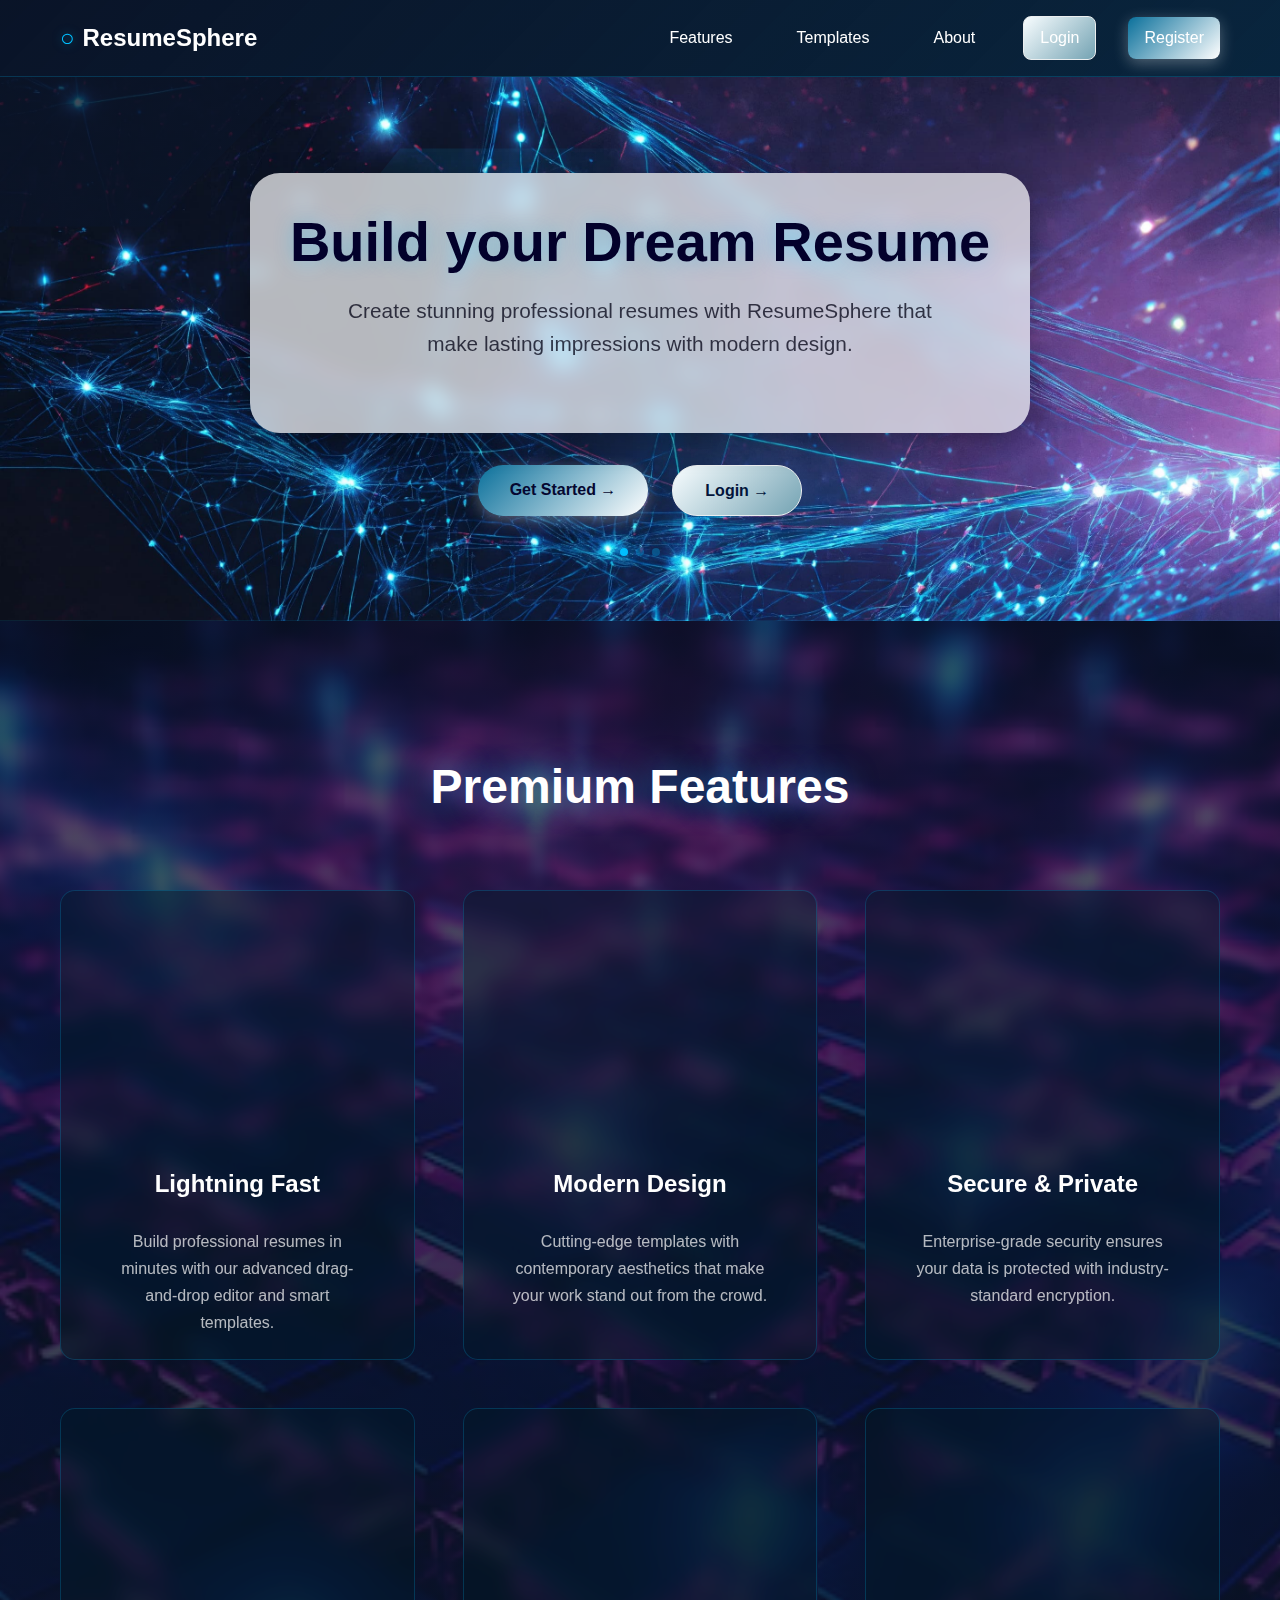
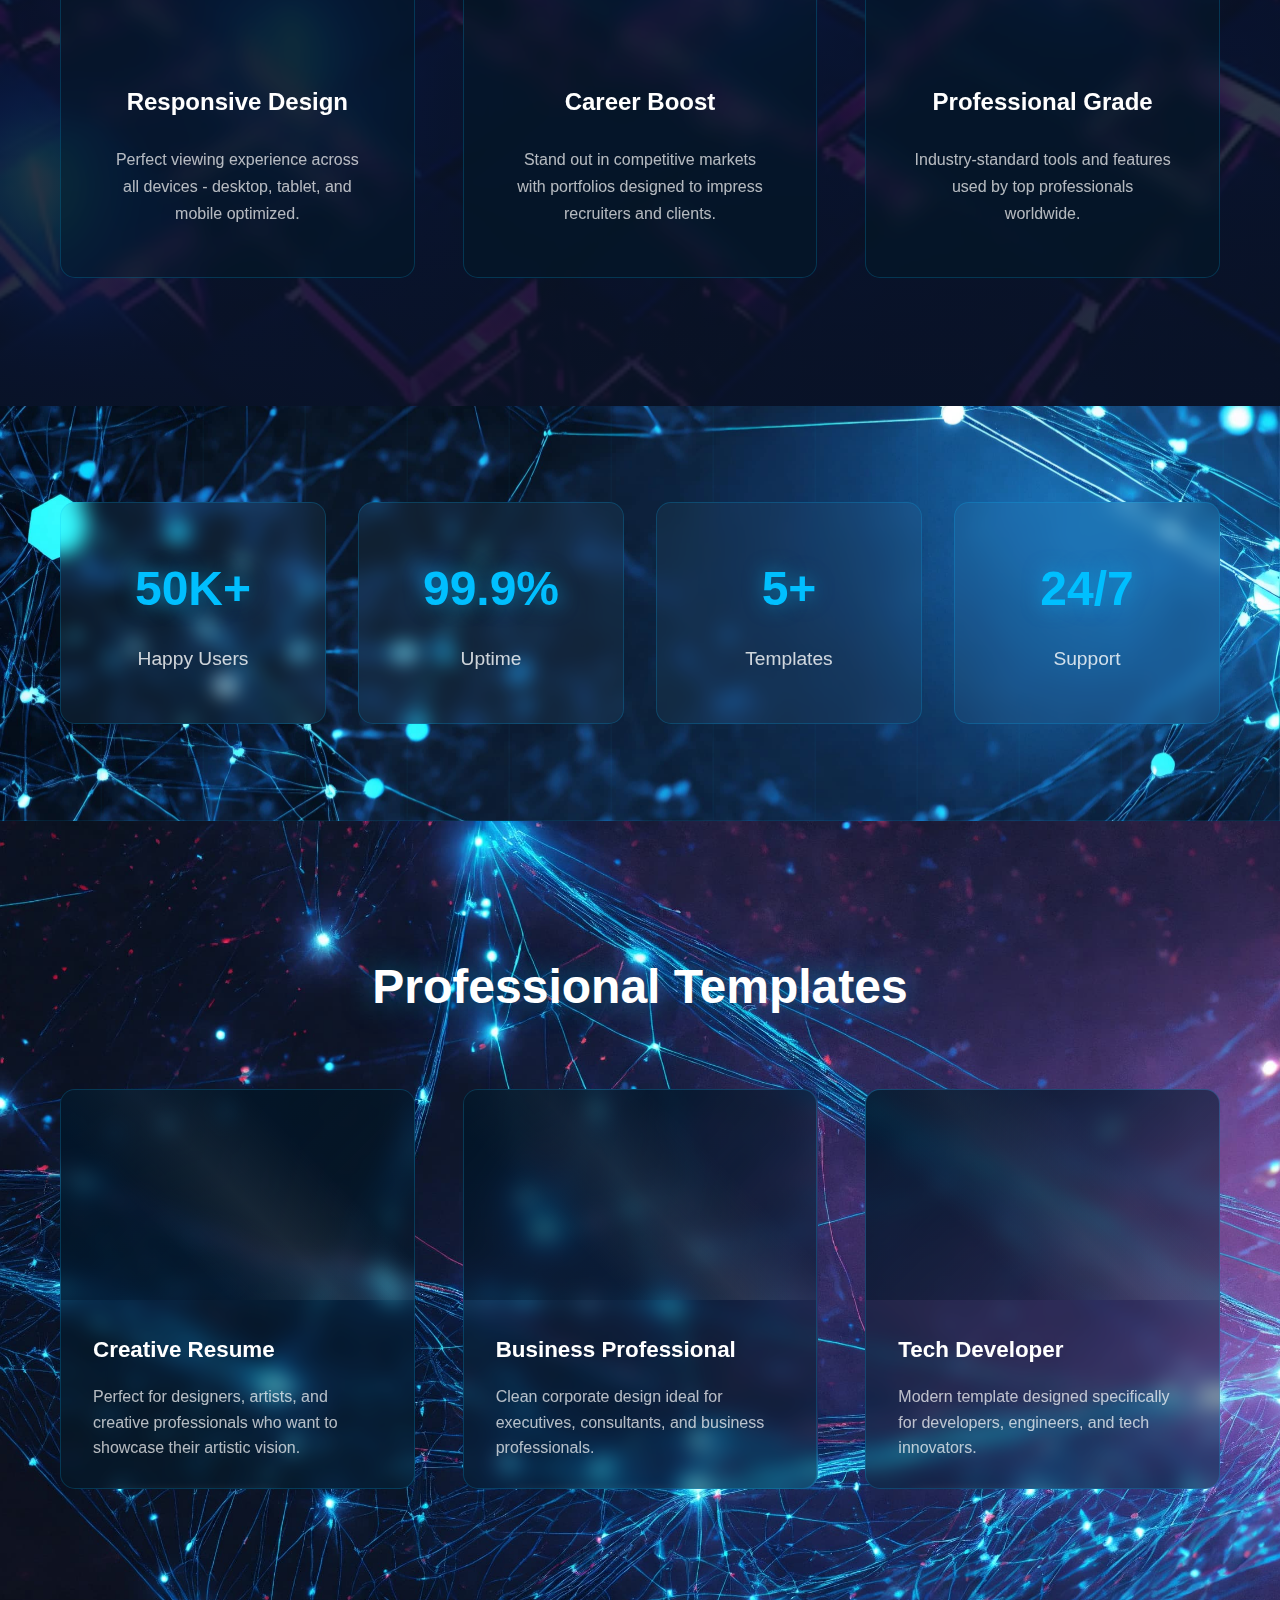
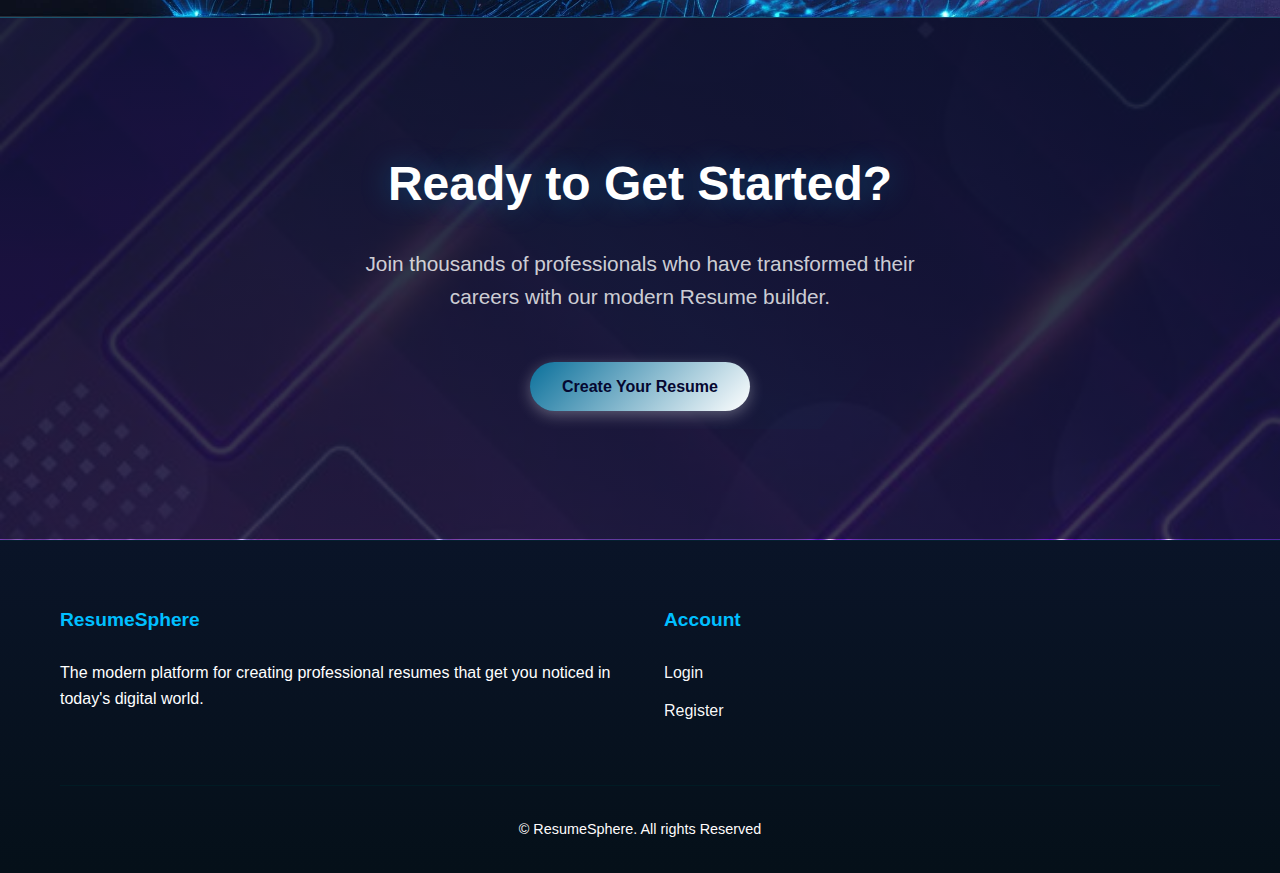
<file: index.html>
<!DOCTYPE html>
<html lang="en">
<head>
    <meta charset="UTF-8">
    <meta name="viewport" content="width=device-width, initial-scale=1.0">
    <title>ResumeSphere</title>
    <link rel="stylesheet" href="css/style_homepage.css">
    <style>
        * {
            margin: 0;
            padding: 0;
            box-sizing: border-box;
        }

        body {
            font-family: 'Inter', -apple-system, BlinkMacSystemFont, 'Segoe UI', sans-serif;
            line-height: 1.6;
            background: #0a1428;
            color: white;
            overflow-x: hidden;
        }

        .container {
            max-width: 1200px;
            margin: 0 auto;
            padding: 0 20px;
        }

        header {
            background: linear-gradient(135deg, rgba(10, 20, 40, 0.95), rgba(0, 191, 255, 0.1));
            backdrop-filter: blur(20px);
            border-bottom: 1px solid rgba(0, 191, 255, 0.2);
            padding: 1rem 0;
            position: sticky;
            top: 0;
            z-index: 100;
        }

        nav {
            display: flex;
            justify-content: space-between;
            align-items: center;
        }

        .logo {
            font-size: 1.5rem;
            font-weight: 700;
            font-family:'Gill Sans', 'Gill Sans MT', Calibri, 'Trebuchet MS', sans-serif;
            color: #ffffff;
            display: flex;
            align-items: center;
            gap: 0.5rem;
            position: relative;
            animation: logo-pulse 2s ease-in-out infinite;
        }

        @keyframes logo-pulse {
            0% { transform: scale(1); }
            50% { transform: scale(1.05); }
            100% { transform: scale(1); }
        }

        .logo::before {
            content: '○';
            font-size: 1.5rem;
            color: #00bfff;
            text-shadow: 0 0 10px rgba(0, 191, 255, 0.5);
        }

        .nav-links {
            display: flex;
            gap: 2rem;
            align-items: center;
        }

        .nav-links a {
            color: rgb(255, 255, 255);
            text-decoration: none;
            padding: 0.5rem 1rem;
            border-radius: 8px;
            transition: all 0.3s ease;
            font-weight: 500;
            position: relative;
        }

        .nav-links a::after {
            content: '';
            position: absolute;
            bottom: 0;
            left: 0;
            width: 0;
            height: 2px;
            background: #00bfff;
            transition: width 0.3s ease;
        }

        .nav-links a:hover::after {
            width: 100%;
        }

        .nav-links a:hover {
            color: #00bfff;
            background: rgba(0, 191, 255, 0.1);
        }

        .btn-primary {
            background: linear-gradient(135deg, #0a709b, #ffffff);
            color: rgb(5, 7, 48);
            border: none;
            padding: 0.75rem 2rem;
            border-radius: 25px;
            font-weight: 600;
            cursor: pointer;
            transition: all 0.3s ease;
            text-decoration: none;
            display: inline-block;
            box-shadow: 0 4px 15px rgba(255, 255, 255, 0.3);
        }

        .btn-primary:hover {
            background: linear-gradient(135deg, #abd5e4, #bce3f0);
            transform: translateY(-2px);
            box-shadow: 0 8px 25px rgba(70, 119, 135, 0.712);
        }

        .btn-secondary {
             background: linear-gradient(135deg, #f8fdff, #74a3b3);
            color: #02143a;
            border: 1px solid #ebeeef;
            padding: 0.75rem 2rem;
            border-radius: 25px;
            font-weight: 600;
            cursor: pointer;
            transition: all 0.3s ease;
            text-decoration: none;
            display: inline-block;
        }

        .btn-secondary:hover {
            background: rgba(0, 191, 255, 0.1);
            transform: translateY(-2px);
        }

        .hero {
            background: url('images/pic1.jpg') no-repeat center center;
            background-size: cover;
            position: relative;
            padding: 6rem 0 4rem;
            text-align: center;
            border-bottom: 1px solid rgba(0, 191, 255, 0.1);
        }

        .hero::after {
            content: '';
            position: absolute;
            top: 0;
            left: 0;
            right: 0;
            bottom: 0;
            background: linear-gradient(180deg, rgba(10, 20, 40, 0.85) 0%, rgba(10, 20, 40, 0.7) 100%);
            z-index: 0;
        }

        .hero-content {
            position: relative;
            z-index: 3;
        }

        .title-box {
            display: inline-block;
            background: rgba(255, 255, 255, 0.7);
            backdrop-filter: blur(10px);
            padding: 1.5rem 2.5rem;
            border-radius: 30px;
            border: transparent;
            margin-bottom: 1rem;
            box-shadow: 0 10px 30px rgba(0, 0, 0, 0.3);
            position: relative;
            animation: glow 2s ease-in-out infinite alternate;
        }

        @keyframes glow {
            0% { box-shadow: 0 10px 30px rgba(0, 191, 255, 0.3); }
            100% { box-shadow: 0 10px 40px rgba(0, 191, 255, 0.5); }
        }

        .title-box h1 {
            font-size: 3.5rem;
            font-weight: 700;
            color: rgb(3, 1, 43);
            text-shadow: 0 0 20px rgba(0, 191, 255, 0.3);
            margin-bottom: 0.5rem;
        }

        .title-box .subtitle {
            font-size: 1.3rem;
            color: rgba(0, 0, 18, 0.753);
            line-height: 1.6;
            max-width: 600px;
        }

        .hero-buttons {
            display: flex;
            gap: 1.5rem;
            justify-content: center;
            margin-top: 1rem;
        }

        .page-dots {
            display: flex;
            justify-content: center;
            gap: 0.5rem;
            margin-top: 2rem;
        }

        .dot {
            width: 8px;
            height: 8px;
            border-radius: 50%;
            background: rgba(0, 191, 255, 0.3);
            cursor: pointer;
            transition: all 0.3s ease;
        }

        .dot.active {
            background: #00bfff;
            box-shadow: 0 0 10px rgba(0, 191, 255, 0.5);
        }

        .features {
            background: url('images/pic16.avif')  no-repeat center center;
            position: relative;
            background-size: cover;
            padding: 8rem 0;
            border-bottom: transparent;
        }

        .features::after {
            content: '';
            position: absolute;
            top: 0;
            left: 0;
            right: 0;
            bottom: 0;
            background: linear-gradient(180deg, rgba(10, 20, 40, 0.7) 0%, rgba(10, 20, 40, 0.9) 100%);
            z-index: 0;
        }

        .features .container {
            position: relative;
            z-index: 2;
        }

        .section-title {
            text-align: center;
            font-size: 3rem;
            margin-bottom: 4rem;
            font-weight: 700;
            color: #ffffff;
            text-shadow: 0 0 30px rgba(0, 191, 255, 0.5);
        }

        .feature-grid {
            display: grid;
            grid-template-columns: repeat(auto-fit, minmax(350px, 1fr));
            gap: 3rem;
        }

        .feature-card {
            background: rgba(1, 27, 36, 0.381);
            backdrop-filter: blur(10px);
            border-radius: 15px;
            border: 1px solid rgba(0, 191, 255, 0.2);
            text-align: center;
            transition: all 0.4s ease;
            position: relative;
            overflow: hidden;
            max-height: 470px;
        }

        .feature-card::before {
            content: '';
            position: absolute;
            top: 0;
            left: -100%;
            width: 100%;
            height: 100%;
            background: solid rgba(0, 191, 255, 0.1);
            transition: left 0.5s ease;
        }

        .feature-card:hover::before {
            left: 100%;
        }

        .feature-card:hover {
            transform: translateY(-10px);
            border-color: rgba(0, 191, 255, 0.4);
            box-shadow: 0 20px 40px rgba(0, 191, 255, 0.2);
            background: rgba(0, 191, 255, 0.08);
        }

        .feature-image {
            height: 210px;
            width: 100%;
            background-size: cover;
           border-radius: 20px;
            background-position: center;
            width: 100%;
            transition: all 0.5s ease;
        }

        .feature-card:hover .feature-image {
            transform: scale(1.05);
        }

        .feature-content {
            padding: 1rem;
        }

        .feature-card h3 {
            color: white;
            margin-bottom: 1.5rem;
            font-size: 1.5rem;
            font-weight: 600;
        }

        .feature-card p {
            color: rgba(255, 255, 255, 0.7);
            line-height: 1.7;
        }

        .stats {
            background: url('images/pic2.jpg') no-repeat center center;
            background-size: cover;
            position: relative;
            padding: 6rem 0;
            border-bottom: 1px solid rgba(0, 191, 255, 0.1);
        }

        .stats::after {
            content: '';
            position: absolute;
            top: 0;
            left: 0;
            right: 0;
            bottom: 0;
            background: solid rgba(10, 20, 40, 0.8);
            z-index: 1;
        }

        .stats-content {
            position: relative;
            z-index: 2;
        }

        .stats-grid {
            display: grid;
            grid-template-columns: repeat(auto-fit, minmax(200px, 1fr));
            gap: 2rem;
            text-align: center;
        }

        .stat-item {
            background: rgba(138, 208, 231, 0.05);
            backdrop-filter: blur(10px);
            padding: 3rem 2rem;
            border-radius: 15px;
            border: 1px solid rgba(0, 191, 255, 0.2);
            transition: all 0.3s ease;
            position: relative;
        }

        .stat-item:hover {
            transform: translateY(-5px);
            border-color: rgba(0, 191, 255, 0.4);
            box-shadow: 0 15px 30px rgba(0, 191, 255, 0.2);
        }

        .stat-item h3 {
            font-size: 3rem;
            margin-bottom: 1rem;
            font-weight: 700;
            color: #00bfff;
            text-shadow: 0 0 20px rgba(0, 191, 255, 0.5);
        }

        .stat-item p {
            font-size: 1.2rem;
            color: rgba(255, 255, 255, 0.8);
            font-weight: 500;
        }

        .templates {
            background: url('images/pic1.jpg') no-repeat center center;
            background-size: cover;
            padding: 8rem 0;
            position: relative;
            border-bottom: 1px solid rgba(34, 126, 157, 0.594);
        }

        .templates::after {
            content: '';
            position: absolute;
            top: 0;
            left: 0;
            right: 0;
            bottom: 0;
            background:solid rgba(10, 20, 40, 0.8);
            z-index: 0;
        }

        .templates .container {
            position: relative;
            z-index: 2;
        }

        .template-grid {
            display: grid;
            grid-template-columns: repeat(auto-fit, minmax(350px, 1fr));
            gap: 3rem;
        }

        .template-card {
            background: rgba(1, 27, 36, 0.381);
              backdrop-filter: blur(10px);
            border-radius: 15px;
            overflow: hidden;
            backdrop-filter: blur(10px);
            border: 1px solid rgba(0, 191, 255, 0.2);
            transition: all 0.4s ease;
            position: relative;
        }

        .template-image {
            height: 210px;
            background-size: cover;
            background-position: center;
            display: flex;
            align-items: center;
            justify-content: center;
            font-size: 3rem;
            color: white;
            position: relative;
            overflow: hidden;
            transition: all 0.5s ease;
        }

        .template-image:hover {
            transform: scale(1.05);
        }

        .template-image::after {
            content: '';
            position: absolute;
            top: 0;
            left: 0;
            right: 0;
            bottom: 0;
            background: linear-gradient(135deg, rgba(0, 20, 40, 0.7) 0%, transparent 100%);
            transition: all 0.5s ease;
        }

        .template-image:hover::after {
            background: linear-gradient(135deg, rgba(0, 20, 40, 0.5) 0%, transparent 100%);
        }

        .template-image span {
            position: relative;
            z-index: 2;
            text-shadow: 0 2px 10px rgba(0,0,0,0.5);
            transition: all 0.5s ease;
        }

        .template-image:hover span {
            transform: scale(1.2);
        }

        .template-content {
            padding: 2rem;
        }

        .template-content h3 {
            color: white;
            margin-bottom: 1rem;
            font-size: 1.4rem;
            font-weight: 600;
        }

        .template-content p {
            color: rgba(255, 255, 255, 0.7);
            margin-bottom: 2rem;
            line-height: 1.6;
        }

        .cta {
            background: url('images/pic21.jpg') no-repeat center center;
            background-size: cover;
            padding: 8rem 0;
            text-align: center;
            position: relative;
            border-bottom: 1px solid rgba(0, 191, 255, 0.1);
        }

        .cta::after {
            content: '';
            position: absolute;
            top: 0;
            left: 0;
            right: 0;
            bottom: 0;
            background: linear-gradient(180deg, rgba(10, 20, 40, 0.9) 0%, rgba(10, 20, 40, 0.8) 100%);
            z-index: 1;
        }

        .cta-content {
            position: relative;
            z-index: 2;
        }

        .cta h2 {
            font-size: 3rem;
            margin-bottom: 1.5rem;
            font-weight: 700;
            color: white;
            text-shadow: 0 0 30px rgba(0, 191, 255, 0.3);
        }

        .cta p {
            font-size: 1.3rem;
            margin-bottom: 3rem;
            color: rgba(255, 255, 255, 0.8);
            max-width: 600px;
            margin-left: auto;
            margin-right: auto;
        }

        footer {
            /* background: url('https://images.unsplash.com/photo-1519750783826-e2420f4d687f?ixlib=rb-4.0.3&ixid=M3wxMjA3fDB8MHxwaG90by1wYWdlfHx8fGVufDB8fHx8fA%3D%3D&auto=format&fit=crop&w=2070&q=80') no-repeat center center; */
            background-size: cover;
            color: white;
            padding: 4rem 0 2rem;
            position: relative;
        }

        footer::after {
            content: '';
            position: absolute;
            top: 0;
            left: 0;
            right: 0;
            bottom: 0;
         /* background: linear-gradient(180deg, rgba(5, 10, 20, 0.9) 0%, rgba(5, 10, 20, 0.95) 100%); */
            z-index: 1;
        }

        .footer-content {
            position: relative;
            z-index: 2;
            display: grid;
            grid-template-columns: repeat(auto-fit, minmax(250px, 1fr));
            gap: 3rem;
            margin-bottom: 3rem;
        }

        .footer-section h3 {
            margin-bottom: 1.5rem;
            color: #00bfff;
            font-weight: 600;
            font-size: 1.2rem;
        }

        .footer-section ul {
            list-style: none;
        }

        .footer-section ul li {
            margin-bottom: 0.8rem;
        }

        .footer-section ul li a {
            color: rgba(255, 255, 255, 0.973);
            text-decoration: none;
            transition: all 0.3s ease;
        }

        .footer-section ul li a:hover {
            color: #ffffff;
            transform: translateX(5px);
        }

        .footer-bottom {
            text-align: center;
            padding-top: 2rem;
            border-top: 1px solid rgba(1, 28, 37, 0.938);
            color: rgb(255, 255, 255)
        }
        .footer-bottom p {
            margin: 0;
            font-size: 0.9rem;
            color: rgba(255, 252, 252);
        }

        @media (max-width: 768px) {
            .hero {
                padding: 4rem 0 2rem;
            }

            .title-box h1 {
                font-size: 2.5rem;
            }

            .title-box .subtitle {
                font-size: 1rem;
            }

            .hero-buttons {
                flex-direction: column;
                align-items: center;
            }

            .nav-links {
                gap: 1rem;
            }

            .feature-grid,
            .template-grid {
                grid-template-columns: 1fr;
            }

            .stats-grid {
                grid-template-columns: repeat(2, 1fr);
            }

            .title-box {
                padding: 1rem 1.5rem;
            }
        }
    </style>
</head>
<body>
    <header>
        <nav class="container">
            <div class="logo">ResumeSphere</div>
            <div class="nav-links">
                <a href="#features">Features</a>
                <a href="#templates">Templates</a>
                <a href="#about">About</a>
                <a href="login.php" class="btn-secondary">Login</a>
                <a href="register.php" class="btn-primary">Register</a>
            </div>
        </nav>
    </header>

    <section class="hero">
        <div class="container">
            <div class="hero-content">
                <div class="title-box">
                    <h1>Build your Dream Resume</h1>
                    <p class="subtitle">Create stunning professional resumes with ResumeSphere that make lasting impressions with modern design.</p>
                </div>
                <div class="hero-buttons">
                    <a href="register.php" class="btn-primary">Get Started →</a>
                    <a href="login.php" class="btn-secondary">Login →</a>
                </div>
                <div class="page-dots">
                    <div class="dot active"></div>
                    <div class="dot"></div>
                    <div class="dot"></div>
                </div>
            </div>
        </div>
    </section>

    <section class="features" id="features">
        <div class="container">
            <h2 class="section-title">Premium Features</h2>
            <div class="feature-grid">
                <div class="feature-card">
                    <div class="feature-image" style="background-image: url('https://images.unsplash.com/photo-1551288049-bebda4e38f71?ixlib=rb-4.0.3&ixid=M3wxMjA3fDB8MHxwaG90by1wYWdlfHx8fGVufDB8fHx8fA%3D%3D&auto=format&fit=crop&w=2070&q=80')"></div>
                    <div class="feature-content">
                        <h3>Lightning Fast</h3>
                        <p>Build professional resumes in minutes with our advanced drag-and-drop editor and smart templates.</p>
                    </div>
                </div>
                <div class="feature-card">
                    <div class="feature-image" style="background-image: url('https://images.unsplash.com/photo-1547658719-da2b51169166?ixlib=rb-4.0.3&ixid=M3wxMjA3fDB8MHxwaG90by1wYWdlfHx8fGVufDB8fHx8fA%3D%3D&auto=format&fit=crop&w=1964&q=80')"></div>
                    <div class="feature-content">
                        <h3>Modern Design</h3>
                        <p>Cutting-edge templates with contemporary aesthetics that make your work stand out from the crowd.</p>
                    </div>
                </div>
                <div class="feature-card">
                    <div class="feature-image" style="background-image: url('https://images.unsplash.com/photo-1496171367470-9ed9a91ea931?ixlib=rb-4.0.3&ixid=M3wxMjA3fDB8MHxwaG90by1wYWdlfHx8fGVufDB8fHx8fA%3D%3D&auto=format&fit=crop&w=2070&q=80')"></div>
                    <div class="feature-content">
                        <h3>Secure & Private</h3>
                        <p>Enterprise-grade security ensures your data is protected with industry-standard encryption.</p>
                    </div>
                </div>
                <div class="feature-card">
                    <div class="feature-image" style="background-image: url('https://images.unsplash.com/photo-1555774698-0b77e0d5fac6?ixlib=rb-4.0.3&ixid=M3wxMjA3fDB8MHxwaG90by1wYWdlfHx8fGVufDB8fHx8fA%3D%3D&auto=format&fit=crop&w=2070&q=80')"></div>
                    <div class="feature-content">
                        <h3>Responsive Design</h3>
                        <p>Perfect viewing experience across all devices - desktop, tablet, and mobile optimized.</p>
                    </div>
                </div>
                <div class="feature-card">
                    <div class="feature-image" style="background-image: url('https://images.unsplash.com/photo-1521791136064-7986c2920216?ixlib=rb-4.0.3&ixid=M3wxMjA3fDB8MHxwaG90by1wYWdlfHx8fGVufDB8fHx8fA%3D%3D&auto=format&fit=crop&w=2069&q=80')"></div>
                    <div class="feature-content">
                        <h3>Career Boost</h3>
                        <p>Stand out in competitive markets with portfolios designed to impress recruiters and clients.</p>
                    </div>
                </div>
                <div class="feature-card">
                    <div class="feature-image" style="background-image: url('https://images.unsplash.com/photo-1551288049-bebda4e38f71?ixlib=rb-4.0.3&ixid=M3wxMjA3fDB8MHxwaG90by1wYWdlfHx8fGVufDB8fHx8fA%3D%3D&auto=format&fit=crop&w=2070&q=80')"></div>
                    <div class="feature-content">
                        <h3>Professional Grade</h3>
                        <p>Industry-standard tools and features used by top professionals worldwide.</p>
                    </div>
                </div>
            </div>
        </div>
    </section>

    <section class="stats">
        <div class="container">
            <div class="stats-content">
                <div class="stats-grid">
                    <div class="stat-item">
                        <h3>50K+</h3>
                        <p>Happy Users</p>
                    </div>
                    <div class="stat-item">
                        <h3>99.9%</h3>
                        <p>Uptime</p>
                    </div>
                    <div class="stat-item">
                        <h3>5+</h3>
                        <p>Templates</p>
                    </div>
                    <div class="stat-item">
                        <h3>24/7</h3>
                        <p>Support</p>
                    </div>
                </div>
            </div>
        </div>
    </section>

    <section class="templates" id="templates">
        <div class="container">
            <h2 class="section-title">Professional Templates</h2>
            <div class="template-grid">
                <div class="template-card">
                    <div class="template-image" style="background-image: url('https://images.unsplash.com/photo-1496171367470-9ed9a91ea931?ixlib=rb-4.0.3&ixid=M3wxMjA3fDB8MHxwaG90by1wYWdlfHx8fGVufDB8fHx8fA%3D%3D&auto=format&fit=crop&w=2070&q=80')">
                       
                    </div>
                    <div class="template-content">
                        <h3>Creative Resume</h3>
                        <p>Perfect for designers, artists, and creative professionals who want to showcase their artistic vision.</p>
                        <a href="#" class="btn-primary">Preview Template</a>
                    </div>
                </div>
                <div class="template-card">
                    <div class="template-image" style="background-image: url('https://images.unsplash.com/photo-1450101499163-c8848c66ca85?ixlib=rb-4.0.3&ixid=M3wxMjA3fDB8MHxwaG90by1wYWdlfHx8fGVufDB8fHx8fA%3D%3D&auto=format&fit=crop&w=2070&q=80')">
                        
                    </div>
                    <div class="template-content">
                        <h3>Business Professional</h3>
                        <p>Clean corporate design ideal for executives, consultants, and business professionals.</p>
                        <a href="#" class="btn-primary">Preview Template</a>
                    </div>
                </div>
                <div class="template-card">
                    <div class="template-image" style="background-image: url('https://images.unsplash.com/photo-1581094794329-c8112a89af12?ixlib=rb-4.0.3&ixid=M3wxMjA3fDB8MHxwaG90by1wYWdlfHx8fGVufDB8fHx8fA%3D%3D&auto=format&fit=crop&w=2070&q=80')">
                       
                    </div>
                    <div class="template-content">
                        <h3>Tech Developer</h3>
                        <p>Modern template designed specifically for developers, engineers, and tech innovators.</p>
                        <a href="#" class="btn-primary">Preview Template</a>
                    </div>
                </div>
            </div>
        </div>
    </section>

    <section class="cta">
        <div class="container">
            <div class="cta-content">
                <h2>Ready to Get Started?</h2>
                <p>Join thousands of professionals who have transformed their careers with our modern Resume builder.</p>
                <a href="register.php" class="btn-primary">Create Your Resume</a>
            </div>
        </div>
    </section>

    <footer id="about">
        <div class="container">
            <div class="footer-content">
                <div class="footer-section">
                    <h3>ResumeSphere</h3>
                    <p>The modern platform for creating professional resumes that get you noticed in today's digital world.</p>
                </div>
                <div class="footer-section">
                    <h3>Account</h3>
                    <ul>
                        <li><a href="login.php">Login</a></li>
                        <li><a href="register.php">Register</a></li>

                    </ul>
                </div>
            </div>
            <div class="footer-bottom" >
                <p>© ResumeSphere. All rights Reserved</p>
            </div>
        </div>
    </footer>
</body>
</html>
</file>
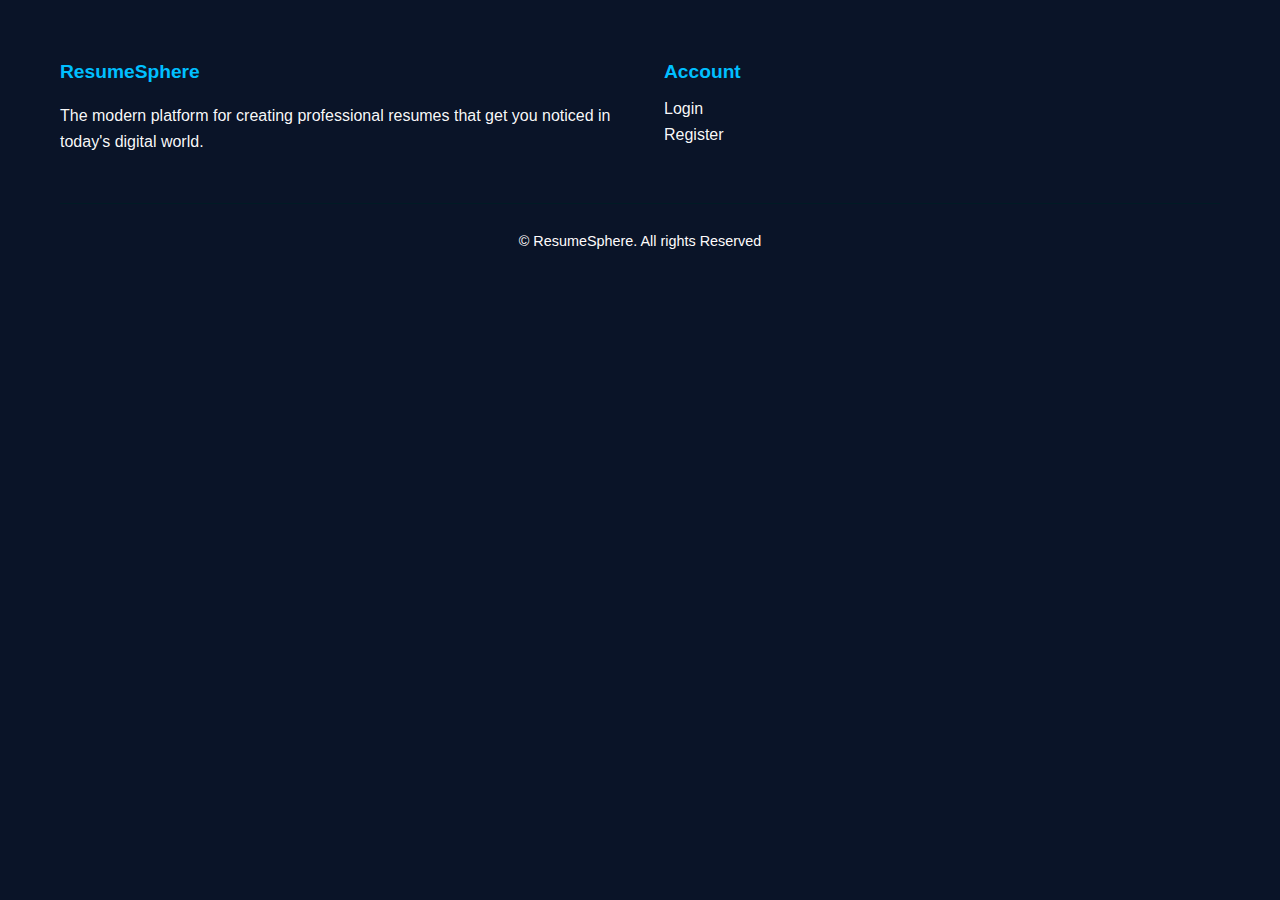
<file: footer.html>
<!DOCTYPE html>
<html lang="en">
<head>
    <meta charset="UTF-8">
    <meta name="viewport" content="width=device-width, initial-scale=1.0">
    <title>Footer - ResumeSphere</title>
    <style>
        * {
            margin: 0;
            padding: 0;
            box-sizing: border-box;
        }

        body {
            font-family: 'Inter', -apple-system, BlinkMacSystemFont, 'Segoe UI', sans-serif;
            line-height: 0.8;
            background: #0a1428;
            color: white;
        }

        .container {
            max-width: 1200px;
            margin: 0 auto;
            padding: 0 20px;
        }

        footer {
            background-size: cover;
            color: white;
            padding: 4rem 0 2rem;
            position: relative;
        }

        footer::after {
            content: '';
            position: absolute;
            top: 0;
            left: 0;
            right: 0;
            bottom: 0;
            /* background: linear-gradient(180deg, rgba(5, 10, 20, 0.9) 0%, rgba(5, 10, 20, 0.95) 100%); */
            z-index: 1;
        }

        .footer-content {
            position: relative;
            z-index: 2;
            display: grid;
            grid-template-columns: repeat(auto-fit, minmax(250px, 1fr));
            gap: 3rem;
            margin-bottom: 3rem;
        }

        .footer-section h3 {
            margin-bottom: 1.5rem;
            color: #00bfff;
            font-weight: 600;
            font-size: 1.2rem;
        }

        .footer-section p {
            color: rgba(255, 255, 255, 0.973);
            line-height: 1.6;
        }

        .footer-section ul {
            list-style: none;
        }

        .footer-section ul li {
            margin-bottom: 0.8rem;
        }

        .footer-section ul li a {
            color: rgba(255, 255, 255, 0.973);
            text-decoration: none;
            transition: all 0.3s ease;
        }

        .footer-section ul li a:hover {
            color: #ffffff;
            transform: translateX(5px);
        }

        .footer-bottom {
            text-align: center;
            padding-top: 2rem;
            border-top: 1px solid rgba(1, 28, 37, 0.938);
            color: rgb(255, 255, 255);
        }

        .footer-bottom p {
            margin: 0;
            font-size: 0.9rem;
            color: rgba(255, 252, 252);
        }

        @media (max-width: 768px) {
            .footer-content {
                grid-template-columns: 1fr;
            }
        }
    </style>
</head>
<body>
    <footer id="about">
        <div class="container">
            <div class="footer-content">
                <div class="footer-section">
                    <h3>ResumeSphere</h3>
                    <p>The modern platform for creating professional resumes that get you noticed in today's digital world.</p>
                </div>
                <div class="footer-section">
                    <h3>Account</h3>
                    <ul>
                        <li><a href="login.php">Login</a></li>
                        <li><a href="register.php">Register</a></li>
                    </ul>
                </div>
            </div>
            <div class="footer-bottom">
                <p>© ResumeSphere. All rights Reserved</p>
            </div>
        </div>
    </footer>
</body>
</html>
</file>
<file: css/style_homepage.css>
* {
     margin: 0;
     padding: 0;
     box-sizing: border-box;
 }

 body {
     font-family: 'Inter', -apple-system, BlinkMacSystemFont, 'Segoe UI', sans-serif;
     line-height: 1.6;
     background: #0a1428;
     color: white;
     overflow-x: hidden;

 }

 .container {
     max-width: 1200px;
     margin: 0 auto;
     padding: 0 20px;

 }

 header {
     background: rgba(10, 20, 40, 0.95);
     backdrop-filter: blur(20px);
     border-bottom: 1px solid rgba(0, 191, 255, 0.1);
     padding: 1rem 0;
     position: sticky;
     top: 0;
     z-index: 100;
 }

 nav {
     display: flex;
     justify-content: space-between;
     align-items: center;
 }

 .logo {
     font-size: 1.8rem;
     font-weight: 700;
     color: #00bfff;
     display: flex;
     align-items: center;
     gap: 0.5rem;
 }

 .logo::before {
     content: '○';
     font-size: 1.5rem;
     color: #00bfff;
 }

 .nav-links {
     display: flex;
     gap: 2rem;
     align-items: center;
 }

 .nav-links a {
     color: rgba(255, 255, 255, 0.8);
     text-decoration: none;
     padding: 0.5rem 1rem;
     border-radius: 8px;
     transition: all 0.3s ease;
     font-weight: 500;
 }

 .nav-links a:hover {
     color: #00bfff;
     background: rgba(0, 191, 255, 0.1);
 }

 .btn-primary {
     background: linear-gradient(135deg, #00bfff, #0099cc);
     color: white;
     border: none;
     padding: 0.75rem 2rem;
     border-radius: 8px;
     font-weight: 600;
     cursor: pointer;
     transition: all 0.3s ease;
     text-decoration: none;
     display: inline-block;
     box-shadow: 0 4px 15px rgba(0, 191, 255, 0.3);
 }

 .btn-primary:hover {
     background: linear-gradient(135deg, #0099cc, #007399);
     transform: translateY(-2px);
     box-shadow: 0 8px 25px rgba(0, 191, 255, 0.4);
 }

 .btn-secondary {
     background: transparent;
     color: #00bfff;
     border: 1px solid #00bfff;
     padding: 0.75rem 2rem;
     border-radius: 8px;
     font-weight: 600;
     cursor: pointer;
     transition: all 0.3s ease;
     text-decoration: none;
     display: inline-block;
 }

 .btn-secondary:hover {
     background: rgba(0, 191, 255, 0.1);
     transform: translateY(-2px);
 }

 .hero {
     padding: 8rem 0;
     text-align: center;
     position: relative;
     background: radial-gradient(ellipse at center, rgba(0, 191, 255, 0.1) 0%, transparent 70%);
 }

 .hero::before {
     content: '';
     position: absolute;
     top: 50%;
     left: 50%;
     transform: translate(-50%, -50%);
     width: 800px;
     height: 400px;
     background: linear-gradient(45deg, transparent 30%, rgba(0, 191, 255, 0.1) 50%, transparent 70%);
     clip-path: polygon(20% 0%, 80% 0%, 100% 50%, 80% 100%, 20% 100%, 0% 50%);
     z-index: 1;
 }

 .hero::after {
     content: '';
     position: absolute;
     top: 50%;
     left: 50%;
     transform: translate(-50%, -50%);
     width: 600px;
     height: 300px;
     background: linear-gradient(135deg, transparent 30%, rgba(0, 191, 255, 0.05) 50%, transparent 70%);
     clip-path: polygon(25% 0%, 75% 0%, 100% 50%, 75% 100%, 25% 100%, 0% 50%);
     z-index: 2;
 }

 .hero-content {
     position: relative;
     z-index: 3;
 }

 .hero h1 {
     font-size: 4rem;
     margin-bottom: 1.5rem;
     font-weight: 700;
     color: white;
     text-shadow: 0 0 20px rgba(0, 191, 255, 0.3);
 }

 .hero .subtitle {
     font-size: 1.3rem;
     margin-bottom: 3rem;
     color: rgba(255, 255, 255, 0.8);
     max-width: 600px;
     margin-left: auto;
     margin-right: auto;
     line-height: 1.6;
 }

 .hero-buttons {
     display: flex;
     gap: 1.5rem;
     justify-content: center;
     margin-top: 2rem;
 }

 .features {
     padding: 8rem 0;
     background: linear-gradient(180deg, #0a1428 0%, #0f1b2d 100%);
     position: relative;
 }

 .section-title {
     text-align: center;
     font-size: 3rem;
     margin-bottom: 4rem;
     font-weight: 700;
     color: #00bfff;
     text-shadow: 0 0 30px rgba(0, 191, 255, 0.5);
 }

 .feature-grid {
     display: grid;
     grid-template-columns: repeat(auto-fit, minmax(350px, 1fr));
     gap: 3rem;
 }

 .feature-card {
     background: rgba(0, 191, 255, 0.05);
     backdrop-filter: blur(10px);
     padding: 3rem 2rem;
     border-radius: 15px;
     border: 1px solid rgba(0, 191, 255, 0.2);
     text-align: center;
     transition: all 0.4s ease;
     position: relative;
     overflow: hidden;
     max-height: 360px;
 }

 .feature-card::before {
     content: '';
     position: absolute;
     top: 0;
     left: -100%;
     width: 100%;
     height: 100%;
     background: linear-gradient(90deg, transparent, rgba(0, 191, 255, 0.1), transparent);
     transition: left 0.5s ease;
 }

 .feature-card:hover::before {
     left: 100%;
 }

 .feature-card:hover {
     transform: translateY(-10px);
     border-color: rgba(0, 191, 255, 0.4);
     box-shadow: 0 20px 40px rgba(0, 191, 255, 0.2);
     background: rgba(0, 191, 255, 0.08);
 }

 .feature-icon {
     width: 80px;
     height: 80px;
     background: linear-gradient(135deg, #00bfff, #0080cc);
     border-radius: 15px;
     display: flex;
     align-items: center;
     justify-content: center;
     margin: 0 auto 2rem;
     font-size: 2rem;
     box-shadow: 0 8px 25px rgba(0, 191, 255, 0.3);
 }

 .feature-card h3 {
     color: white;
     margin-bottom: 1.5rem;
     font-size: 1.5rem;
     font-weight: 600;
 }

 .feature-card p {
     color: rgba(255, 255, 255, 0.7);
     line-height: 1.7;
 }

 .stats {
     background: linear-gradient(135deg, #0a1428 0%, #1a2332 50%, #0a1428 100%);
     padding: 6rem 0;
     position: relative;
 }

 .stats::before {
     content: '';
     position: absolute;
     top: 0;
     left: 0;
     right: 0;
     bottom: 0;
     background: repeating-linear-gradient(90deg,
             transparent,
             transparent 100px,
             rgba(0, 191, 255, 0.03) 101px,
             rgba(0, 191, 255, 0.03) 102px);
 }

 .stats-content {
     position: relative;
     z-index: 2;
 }

 .stats-grid {
     display: grid;
     grid-template-columns: repeat(auto-fit, minmax(200px, 1fr));
     gap: 2rem;
     text-align: center;
 }

 .stat-item {
     background: rgba(0, 191, 255, 0.05);
     backdrop-filter: blur(10px);
     padding: 3rem 2rem;
     border-radius: 15px;
     border: 1px solid rgba(0, 191, 255, 0.2);
     transition: all 0.3s ease;
     position: relative;
 }

 .stat-item:hover {
     transform: translateY(-5px);
     border-color: rgba(0, 191, 255, 0.4);
     box-shadow: 0 15px 30px rgba(0, 191, 255, 0.2);
 }

 .stat-item h3 {
     font-size: 3rem;
     margin-bottom: 1rem;
     font-weight: 700;
     color: #00bfff;
     text-shadow: 0 0 20px rgba(0, 191, 255, 0.5);
 }

 .stat-item p {
     font-size: 1.2rem;
     color: rgba(255, 255, 255, 0.8);
     font-weight: 500;
 }

 .templates {
     padding: 8rem 0;
     background: linear-gradient(180deg, #0f1b2d 0%, #0a1428 100%);
     position: relative;
 }

 .template-grid {
     display: grid;
     grid-template-columns: repeat(auto-fit, minmax(350px, 1fr));
     gap: 3rem;
 }

 .template-card {
     background: rgba(0, 191, 255, 0.05);
     border-radius: 15px;
     overflow: hidden;
     backdrop-filter: blur(10px);
     border: 1px solid rgba(0, 191, 255, 0.2);
     transition: all 0.4s ease;
     position: relative;
     max-height: 400px;
 }

 .template-card:hover {
     transform: translateY(-10px);
     border-color: rgba(0, 191, 255, 0.4);
     box-shadow: 0 25px 50px rgba(0, 191, 255, 0.3);
 }

 .template-image {
     height: 200px;
     width: 100%;
     background: linear-gradient(135deg, #00bfff, #0080cc);
     display: flex;
     align-items: center;
     justify-content: center;
     font-size: 3rem;
     color: white;
     position: relative;
     overflow: hidden;
 }

 .template-image::before {
     content: '';
     position: absolute;
     top: 0;
     left: 0;
     right: 0;
     bottom: 0;
     background: linear-gradient(45deg,
             transparent 30%,
             rgba(255, 255, 255, 0.1) 50%,
             transparent 70%);
 }

 .template-content {
     padding: 2rem;
 }

 .template-content h3 {
     color: white;
     margin-bottom: 1rem;
     font-size: 1.4rem;
     font-weight: 600;
 }

 .template-content p {
     color: rgba(255, 255, 255, 0.7);
     margin-bottom: 2rem;
     line-height: 1.6;
 }

 .cta {
     background: radial-gradient(ellipse at center, rgba(0, 191, 255, 0.1) 0%, transparent 70%),
         linear-gradient(135deg, #0a1428 0%, #1a2332 100%);
     padding: 8rem 0;
     text-align: center;
     position: relative;
 }

 .cta::before {
     content: '';
     position: absolute;
     top: 50%;
     left: 50%;
     transform: translate(-50%, -50%);
     width: 600px;
     height: 300px;
     background: linear-gradient(45deg, transparent 30%, rgba(0, 191, 255, 0.1) 50%, transparent 70%);
     clip-path: polygon(20% 0%, 80% 0%, 100% 50%, 80% 100%, 20% 100%, 0% 50%);
 }

 .cta-content {
     position: relative;
     z-index: 2;
 }

 .cta h2 {
     font-size: 3rem;
     margin-bottom: 1.5rem;
     font-weight: 700;
     color: white;
     text-shadow: 0 0 30px rgba(0, 191, 255, 0.3);
 }

 .cta p {
     font-size: 1.3rem;
     margin-bottom: 3rem;
     color: rgba(255, 255, 255, 0.8);
     max-width: 600px;
     margin-left: auto;
     margin-right: auto;
 }

 footer {
     background: linear-gradient(180deg, #0a1428 0%, #051019 100%);
     color: white;
     padding: 4rem 0 2rem;
     border-top: 1px solid rgba(0, 191, 255, 0.1);
 }

 .footer-content {
     display: grid;
     grid-template-columns: repeat(auto-fit, minmax(250px, 1fr));
     gap: 3rem;
     margin-bottom: 3rem;
 }

 .footer-section h3 {
     margin-bottom: 1.5rem;
     color: #00bfff;
     font-weight: 600;
     font-size: 1.2rem;
 }

 .footer-section ul {
     list-style: none;
 }

 .footer-section ul li {
     margin-bottom: 0.8rem;
 }

 .footer-section ul li a {
     color: rgba(255, 255, 255, 0.7);
     text-decoration: none;
     transition: all 0.3s ease;
 }

 .footer-section ul li a:hover {
     color: #00bfff;
     transform: translateX(5px);
 }

 .footer-bottom {
     text-align: center;
     padding-top: 2rem;
     border-top: 1px solid rgba(0, 191, 255, 0.1);
     color: rgba(255, 255, 255, 0.6);
 }

 .page-dots {
     display: flex;
     justify-content: center;
     gap: 0.5rem;
     margin-top: 3rem;
 }

 .dot {
     width: 8px;
     height: 8px;
     border-radius: 50%;
     background: rgba(0, 191, 255, 0.3);
     cursor: pointer;
     transition: all 0.3s ease;
 }

 .dot.active {
     background: #00bfff;
     box-shadow: 0 0 10px rgba(0, 191, 255, 0.5);
 }

 @media (max-width: 768px) {
     .hero h1 {
         font-size: 2.5rem;
     }

     .hero-buttons {
         flex-direction: column;
         align-items: center;
     }

     .nav-links {
         gap: 1rem;
     }

     .feature-grid,
     .template-grid {
         grid-template-columns: 1fr;
     }

     .stats-grid {
         grid-template-columns: repeat(2, 1fr);
     }
 }
</file>
